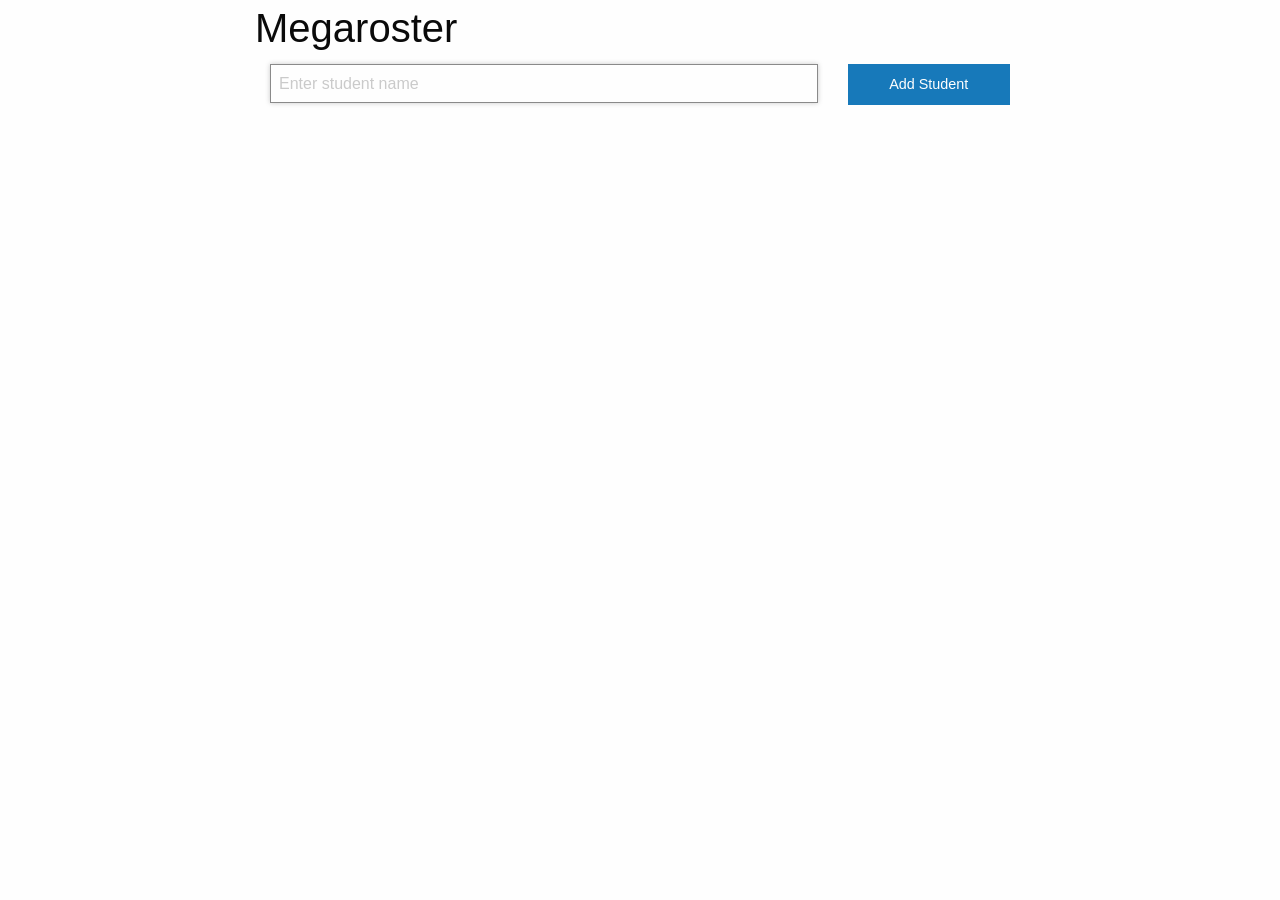
<file: index.html>
<!DOCTYPE html>
<html class="no-js">
  <head>
    <meta charset="utf-8">
    <meta http-equiv="X-UA-Compatible" content="IE=edge">
    <title>Megaroster</title>
    <meta name="description" content="">
    <meta name="viewport" content="width=device-width, initial-scale=1">
    <link rel="stylesheet" href="css/foundation.css">
    <link rel="stylesheet" href="css/app.css">
  </head>
  <body>
    <div class="row">
      <div class="medium-offset-2 medium-8 columns">
        <h2>Megaroster</h2>
        <form id="new-student">
          <div class="small-9 columns">
            <input
              type="text"
              name="studentName"
              placeholder="Enter student name"
              autofocus
              required
            >
          </div>
          <div class="small-3 columns">
            <button type="submit" class="expanded button">Add Student</button>
          </div>
        </form>
      </div>
    </div>

    <div class="row">
      <div class="medium-offset-2 medium-8 columns">
        <ul id="student-list">
          <li class="student template">
            <span class="student-name"></span>
            <span class="actions">
              <button type="button" class="remove alert button">Remove</button>
              <button type="button" class="promote secondary button">Promote</button>
              <button type="button" class="moveup simple button">Move up</button>
              <button type="button" class="movedown simple button">Move down</button>
            </span>
          </li>
        </ul>
      </div>
    </div>


    <script src="js/vendor/jquery.js"></script>
    <script src="js/vendor/what-input.js"></script>
    <script src="js/vendor/foundation.js"></script>
    <script src="js/app.js"></script>
  </body>
</html>
</file>
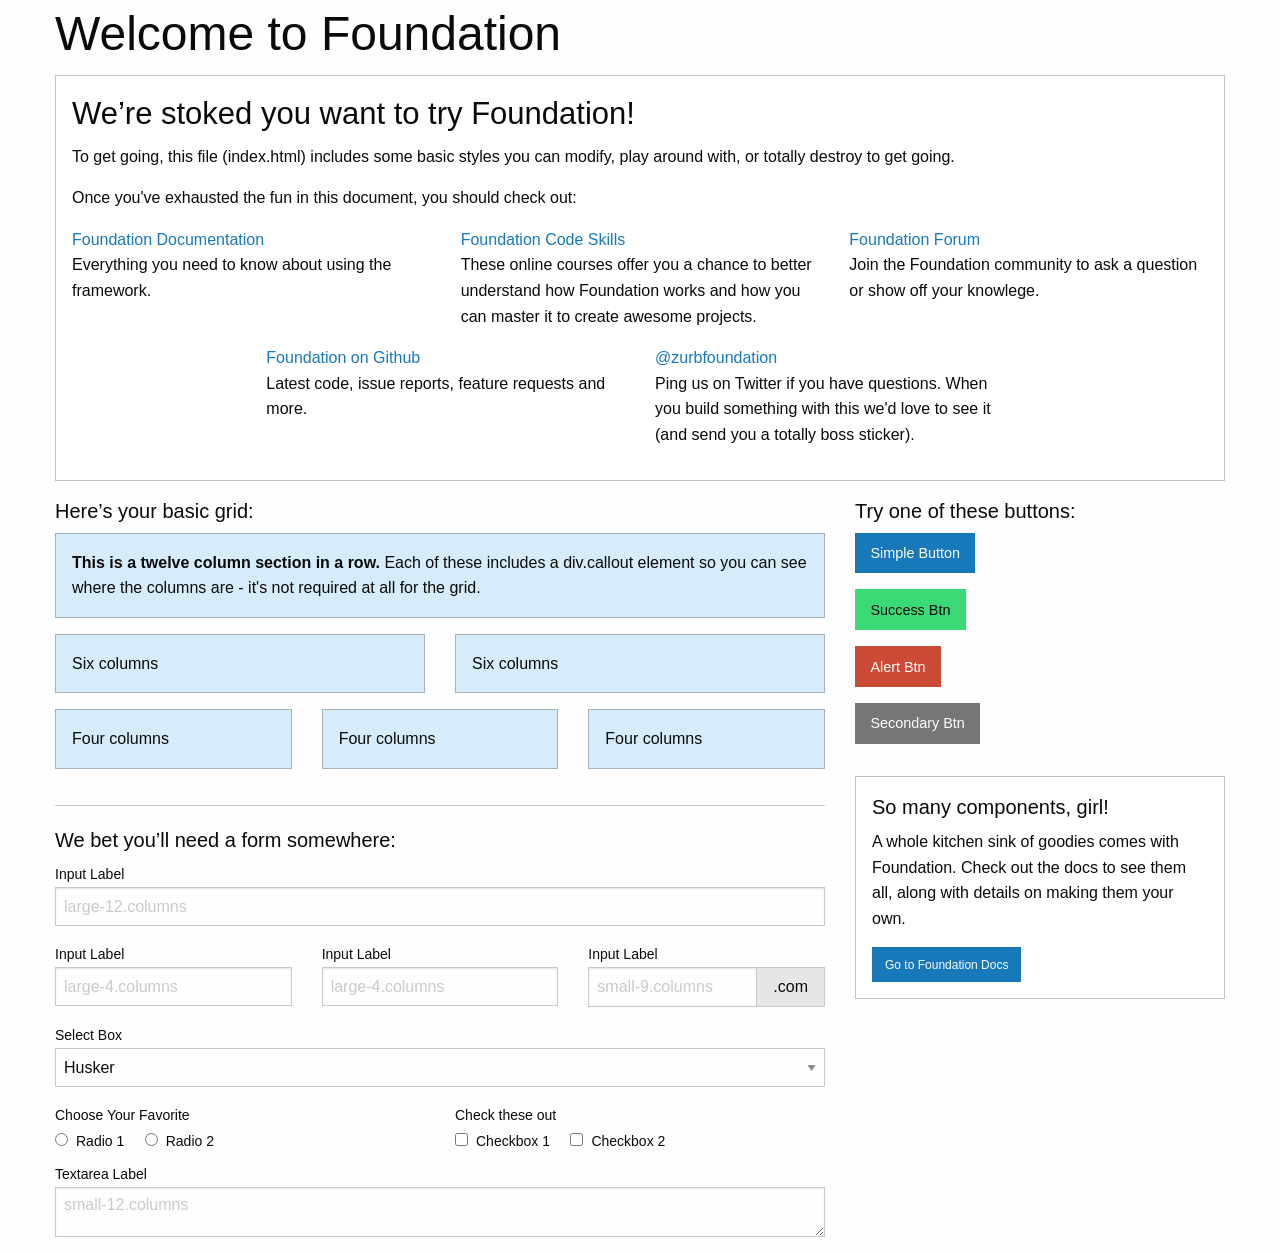
<file: foundation.html>
<!doctype html>
<html class="no-js" lang="en" dir="ltr">
  <head>
    <meta charset="utf-8">
    <meta http-equiv="x-ua-compatible" content="ie=edge">
    <meta name="viewport" content="width=device-width, initial-scale=1.0">
    <title>Foundation for Sites</title>
    <link rel="stylesheet" href="css/foundation.css">
    <link rel="stylesheet" href="css/app.css">
  </head>
  <body>
    <div class="row">
      <div class="large-12 columns">
        <h1>Welcome to Foundation</h1>
      </div>
    </div>

    <div class="row">
      <div class="large-12 columns">
        <div class="callout">
          <h3>We&rsquo;re stoked you want to try Foundation! </h3>
          <p>To get going, this file (index.html) includes some basic styles you can modify, play around with, or totally destroy to get going.</p>
          <p>Once you've exhausted the fun in this document, you should check out:</p>
          <div class="row">
            <div class="large-4 medium-4 columns">
              <p><a href="http://foundation.zurb.com/docs">Foundation Documentation</a><br />Everything you need to know about using the framework.</p>
            </div>
            <div class="large-4 medium-4 columns">
              <p><a href="http://zurb.com/university/code-skills">Foundation Code Skills</a><br />These online courses offer you a chance to better understand how Foundation works and how you can master it to create awesome projects.</p>
            </div>
            <div class="large-4 medium-4 columns">
              <p><a href="http://foundation.zurb.com/forum">Foundation Forum</a><br />Join the Foundation community to ask a question or show off your knowlege.</p>
            </div>
          </div>
          <div class="row">
            <div class="large-4 medium-4 medium-push-2 columns">
              <p><a href="http://github.com/zurb/foundation">Foundation on Github</a><br />Latest code, issue reports, feature requests and more.</p>
            </div>
            <div class="large-4 medium-4 medium-pull-2 columns">
              <p><a href="https://twitter.com/ZURBfoundation">@zurbfoundation</a><br />Ping us on Twitter if you have questions. When you build something with this we'd love to see it (and send you a totally boss sticker).</p>
            </div>
          </div>
        </div>
      </div>
    </div>

    <div class="row">
      <div class="large-8 medium-8 columns">
        <h5>Here&rsquo;s your basic grid:</h5>
        <!-- Grid Example -->

        <div class="row">
          <div class="large-12 columns">
            <div class="primary callout">
              <p><strong>This is a twelve column section in a row.</strong> Each of these includes a div.callout element so you can see where the columns are - it's not required at all for the grid.</p>
            </div>
          </div>
        </div>
        <div class="row">
          <div class="large-6 medium-6 columns">
            <div class="primary callout">
              <p>Six columns</p>
            </div>
          </div>
          <div class="large-6 medium-6 columns">
            <div class="primary callout">
              <p>Six columns</p>
            </div>
          </div>
        </div>
        <div class="row">
          <div class="large-4 medium-4 small-4 columns">
            <div class="primary callout">
              <p>Four columns</p>
            </div>
          </div>
          <div class="large-4 medium-4 small-4 columns">
            <div class="primary callout">
              <p>Four columns</p>
            </div>
          </div>
          <div class="large-4 medium-4 small-4 columns">
            <div class="primary callout">
              <p>Four columns</p>
            </div>
          </div>
        </div>

        <hr />

        <h5>We bet you&rsquo;ll need a form somewhere:</h5>
        <form>
          <div class="row">
            <div class="large-12 columns">
              <label>Input Label</label>
              <input type="text" placeholder="large-12.columns" />
            </div>
          </div>
          <div class="row">
            <div class="large-4 medium-4 columns">
              <label>Input Label</label>
              <input type="text" placeholder="large-4.columns" />
            </div>
            <div class="large-4 medium-4 columns">
              <label>Input Label</label>
              <input type="text" placeholder="large-4.columns" />
            </div>
            <div class="large-4 medium-4 columns">
              <div class="row collapse">
                <label>Input Label</label>
                <div class="input-group">
                  <input type="text" placeholder="small-9.columns" class="input-group-field" />
                  <span class="input-group-label">.com</span>
                </div>
              </div>
            </div>
          </div>
          <div class="row">
            <div class="large-12 columns">
              <label>Select Box</label>
              <select>
                <option value="husker">Husker</option>
                <option value="starbuck">Starbuck</option>
                <option value="hotdog">Hot Dog</option>
                <option value="apollo">Apollo</option>
              </select>
            </div>
          </div>
          <div class="row">
            <div class="large-6 medium-6 columns">
              <label>Choose Your Favorite</label>
              <input type="radio" name="pokemon" value="Red" id="pokemonRed"><label for="pokemonRed">Radio 1</label>
              <input type="radio" name="pokemon" value="Blue" id="pokemonBlue"><label for="pokemonBlue">Radio 2</label>
            </div>
            <div class="large-6 medium-6 columns">
              <label>Check these out</label>
              <input id="checkbox1" type="checkbox"><label for="checkbox1">Checkbox 1</label>
              <input id="checkbox2" type="checkbox"><label for="checkbox2">Checkbox 2</label>
            </div>
          </div>
          <div class="row">
            <div class="large-12 columns">
              <label>Textarea Label</label>
              <textarea placeholder="small-12.columns"></textarea>
            </div>
          </div>
        </form>
      </div>

      <div class="large-4 medium-4 columns">
        <h5>Try one of these buttons:</h5>
        <p><a href="#" class="button">Simple Button</a><br/>
        <a href="#" class="success button">Success Btn</a><br/>
        <a href="#" class="alert button">Alert Btn</a><br/>
        <a href="#" class="secondary button">Secondary Btn</a></p>
        <div class="callout">
          <h5>So many components, girl!</h5>
          <p>A whole kitchen sink of goodies comes with Foundation. Check out the docs to see them all, along with details on making them your own.</p>
          <a href="http://foundation.zurb.com/sites/docs/" class="small button">Go to Foundation Docs</a>
        </div>
      </div>
    </div>

    <script src="js/vendor/jquery.js"></script>
    <script src="js/vendor/what-input.js"></script>
    <script src="js/vendor/foundation.js"></script>
    <script src="js/app.js"></script>
  </body>
</html>
</file>
<file: css/app.css>
.template {
  visibility: hidden;
}
</file>
